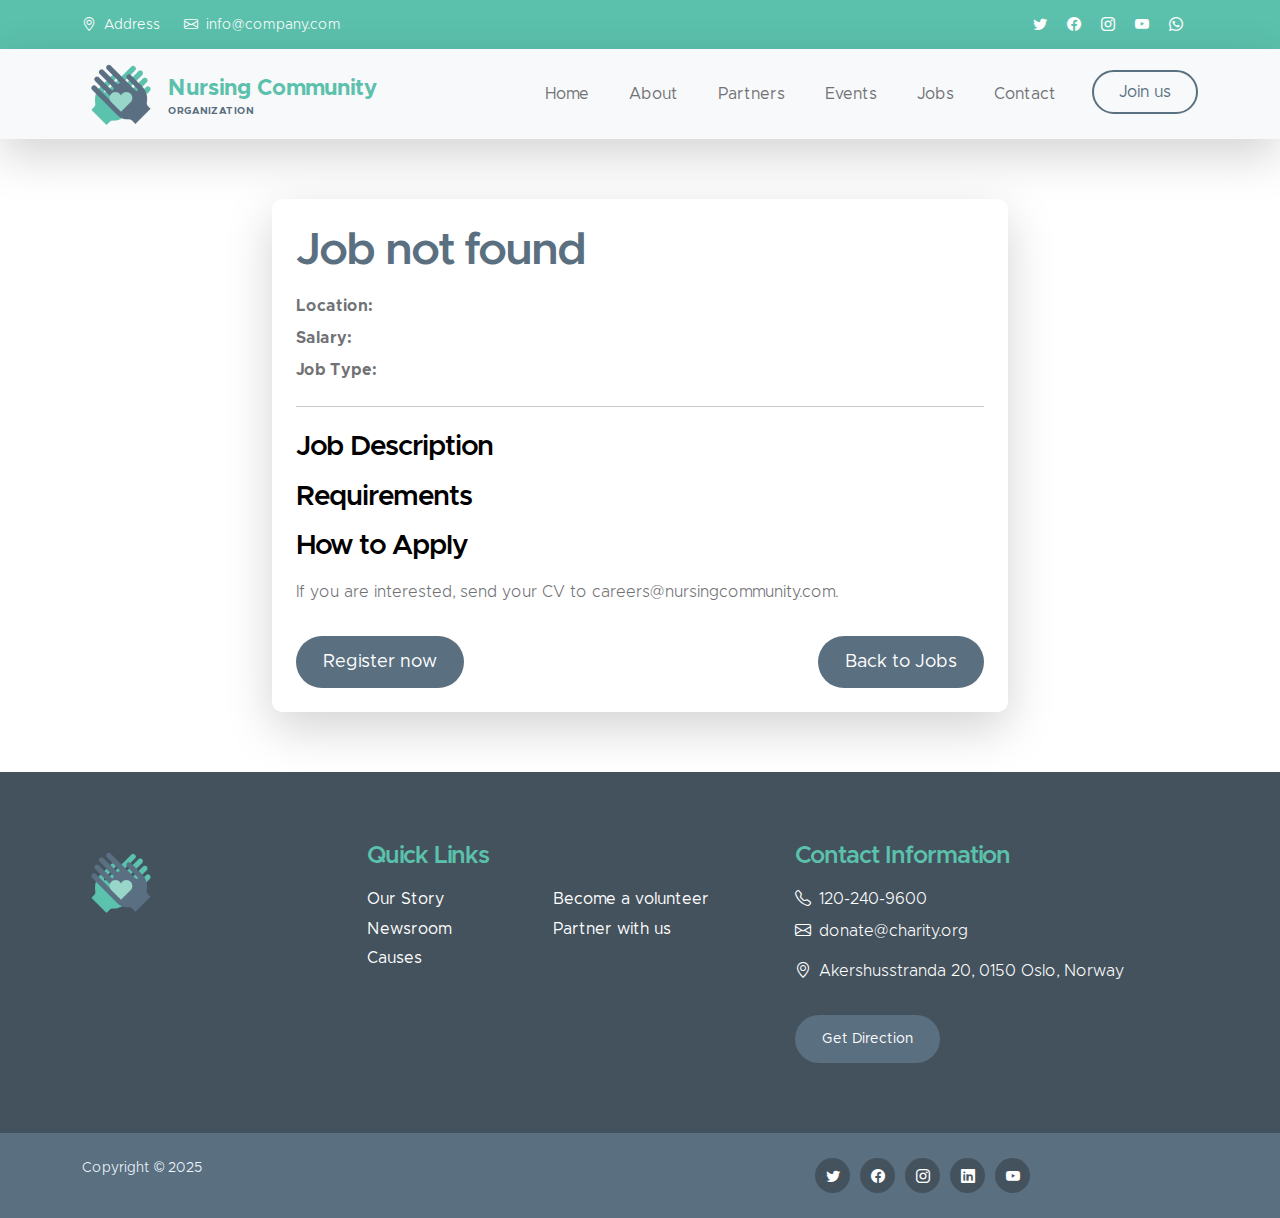
<file: job-detail.html>
<!doctype html>
<html lang="en">
<head>
    <meta charset="utf-8">
    <meta name="viewport" content="width=device-width, initial-scale=1">
    <meta name="description" content="">
    <meta name="author" content="">
    <title>Job Details - Nursing Community</title>
    <link rel="icon" href="images/logo.png" type="image/x-icon">

    <!-- CSS FILES -->
    <link href="css/bootstrap.min.css" rel="stylesheet">
    <link href="css/bootstrap-icons.css" rel="stylesheet">
    <link href="css/style.css" rel="stylesheet">
</head>

<body class="job-detail-page">
<!-- Header -->
<header class="site-header">
    <div class="container">
        <div class="row">
            <div class="col-lg-8 col-12 d-flex flex-wrap">
                <p class="d-flex me-4 mb-0">
                    <i class="bi-geo-alt me-2"></i>
                    Address
                </p>
                <p class="d-flex mb-0">
                    <i class="bi-envelope me-2"></i>
                    <a href="mailto:info@company.com">info@company.com</a>
                </p>
            </div>
            <div class="col-lg-3 col-12 ms-auto d-lg-block d-none">
                <ul class="social-icon">
                    <li class="social-icon-item">
                        <a href="#" class="social-icon-link bi-twitter"></a>
                    </li>
                    <li class="social-icon-item">
                        <a href="#" class="social-icon-link bi-facebook"></a>
                    </li>
                    <li class="social-icon-item">
                        <a href="#" class="social-icon-link bi-instagram"></a>
                    </li>
                    <li class="social-icon-item">
                        <a href="#" class="social-icon-link bi-youtube"></a>
                    </li>
                    <li class="social-icon-item">
                        <a href="#" class="social-icon-link bi-whatsapp"></a>
                    </li>
                </ul>
            </div>
        </div>
    </div>
</header>

<!-- Navigation -->
<nav class="navbar navbar-expand-lg bg-light shadow-lg">
    <div class="container">
        <a class="navbar-brand" href="index.html">
            <img src="images/logo.png" class="logo img-fluid" alt="Nursing Community">
            <span> Nursing Community <small>Organization</small></span>
        </a>
        <button class="navbar-toggler" type="button" data-bs-toggle="collapse" data-bs-target="#navbarNav" aria-controls="navbarNav" aria-expanded="false" aria-label="Toggle navigation">
            <span class="navbar-toggler-icon"></span>
        </button>
        <div class="collapse navbar-collapse" id="navbarNav">
            <ul class="navbar-nav ms-auto">
                <li class="nav-item">
                    <a class="nav-link click-scroll" href="index.html#section_1">Home</a>
                </li>
                <li class="nav-item">
                    <a class="nav-link click-scroll" href="index.html#section_2">About</a>
                </li>
                <li class="nav-item">
                    <a class="nav-link click-scroll" href="index.html#section_3">Partners</a>
                </li>
                <li class="nav-item">
                    <a class="nav-link click-scroll" href="index.html#section_4">Events</a>
                </li>
                <li class="nav-item">
                    <a class="nav-link click-scroll" href="jobs.html">Jobs</a>
                </li>
                <li class="nav-item">
                    <a class="nav-link click-scroll" href="index.html#section_6">Contact</a>
                </li>
                <li class="nav-item ms-3">
                    <a class="nav-link custom-btn custom-border-btn btn" href="join-us.html">Join us</a>
                </li>
            </ul>
        </div>
    </div>
</nav>

<!-- Main Content -->
<main>
    <section class="job-detail-section section-padding">
        <div class="container">
            <div class="row">
                <div class="col-lg-8 col-12 mx-auto">
                    <div class="job-detail-block bg-white shadow-lg p-4">
                        <h2 id="job-title" class="mb-3"></h2>
                        <p class="mb-2"><strong>Location:</strong> <span id="job-location"></span></p>
                        <p class="mb-2"><strong>Salary:</strong> <span id="job-salary"></span></p>
                        <p class="mb-2"><strong>Job Type:</strong> <span id="job-type"></span></p>
                        <hr class="my-4">
                        <h4 class="mb-3">Job Description</h4>
                        <p id="job-description"></p>
                        <h4 class="mb-3">Requirements</h4>
                        <ul id="job-requirements"></ul>
                        <h4 class="mb-3">How to Apply</h4>
                        <p>If you are interested, send your CV to <a href="mailto:careers@nursingcommunity.com">careers@nursingcommunity.com</a>.</p>
                        <div class="d-flex justify-content-between">
                            <a href="join-us.html" class="btn custom-btn mt-3">Register now</a>
                            <a href="jobs.html" class="btn custom-btn mt-3">Back to Jobs</a>
                        </div>
                    </div>
                </div>
            </div>
        </div>
    </section>
</main>


<!-- Footer -->
<footer class="site-footer">
    <div class="container">
        <div class="row">
            <div class="col-lg-3 col-12 mb-4">
                <img src="images/logo.png" class="logo img-fluid" alt="">
            </div>
            <div class="col-lg-4 col-md-6 col-12 mb-4">
                <h5 class="site-footer-title mb-3">Quick Links</h5>
                <ul class="footer-menu">
                    <li class="footer-menu-item"><a href="#" class="footer-menu-link">Our Story</a></li>
                    <li class="footer-menu-item"><a href="#" class="footer-menu-link">Newsroom</a></li>
                    <li class="footer-menu-item"><a href="#" class="footer-menu-link">Causes</a></li>
                    <li class="footer-menu-item"><a href="#" class="footer-menu-link">Become a volunteer</a></li>
                    <li class="footer-menu-item"><a href="#" class="footer-menu-link">Partner with us</a></li>
                </ul>
            </div>
            <div class="col-lg-4 col-md-6 col-12 mx-auto">
                <h5 class="site-footer-title mb-3">Contact Information</h5>
                <p class="text-white d-flex mb-2">
                    <i class="bi-telephone me-2"></i>
                    <a href="tel:120-240-9600" class="site-footer-link">120-240-9600</a>
                </p>
                <p class="text-white d-flex">
                    <i class="bi-envelope me-2"></i>
                    <a href="mailto:info@yourgmail.com" class="site-footer-link">donate@charity.org</a>
                </p>
                <p class="text-white d-flex mt-3">
                    <i class="bi-geo-alt me-2"></i>
                    Akershusstranda 20, 0150 Oslo, Norway
                </p>
                <a href="#" class="custom-btn btn mt-3">Get Direction</a>
            </div>
        </div>
    </div>
    <div class="site-footer-bottom">
        <div class="container">
            <div class="row">
                <div class="col-lg-6 col-md-7 col-12">
                    <p class="copyright-text mb-0">Copyright © 2025</p>
                </div>
                <div class="col-lg-6 col-md-5 col-12 d-flex justify-content-center align-items-center mx-auto">
                    <ul class="social-icon">
                        <li class="social-icon-item">
                            <a href="#" class="social-icon-link bi-twitter"></a>
                        </li>
                        <li class="social-icon-item">
                            <a href="#" class="social-icon-link bi-facebook"></a>
                        </li>
                        <li class="social-icon-item">
                            <a href="#" class="social-icon-link bi-instagram"></a>
                        </li>
                        <li class="social-icon-item">
                            <a href="#" class="social-icon-link bi-linkedin"></a>
                        </li>
                        <li class="social-icon-item">
                            <a href="https://youtube.com/templatemo" class="social-icon-link bi-youtube"></a>
                        </li>
                    </ul>
                </div>
            </div>
        </div>
    </div>
</footer>

<!-- JAVASCRIPT FILES -->
<script src="js/jquery.min.js"></script>
<script src="js/bootstrap.min.js"></script>
<script src="js/jquery.sticky.js"></script>
<script src="js/counter.js"></script>
<script src="js/custom.js"></script>
<script src="js/scripts.js"></script>
</body>
</html>
</file>
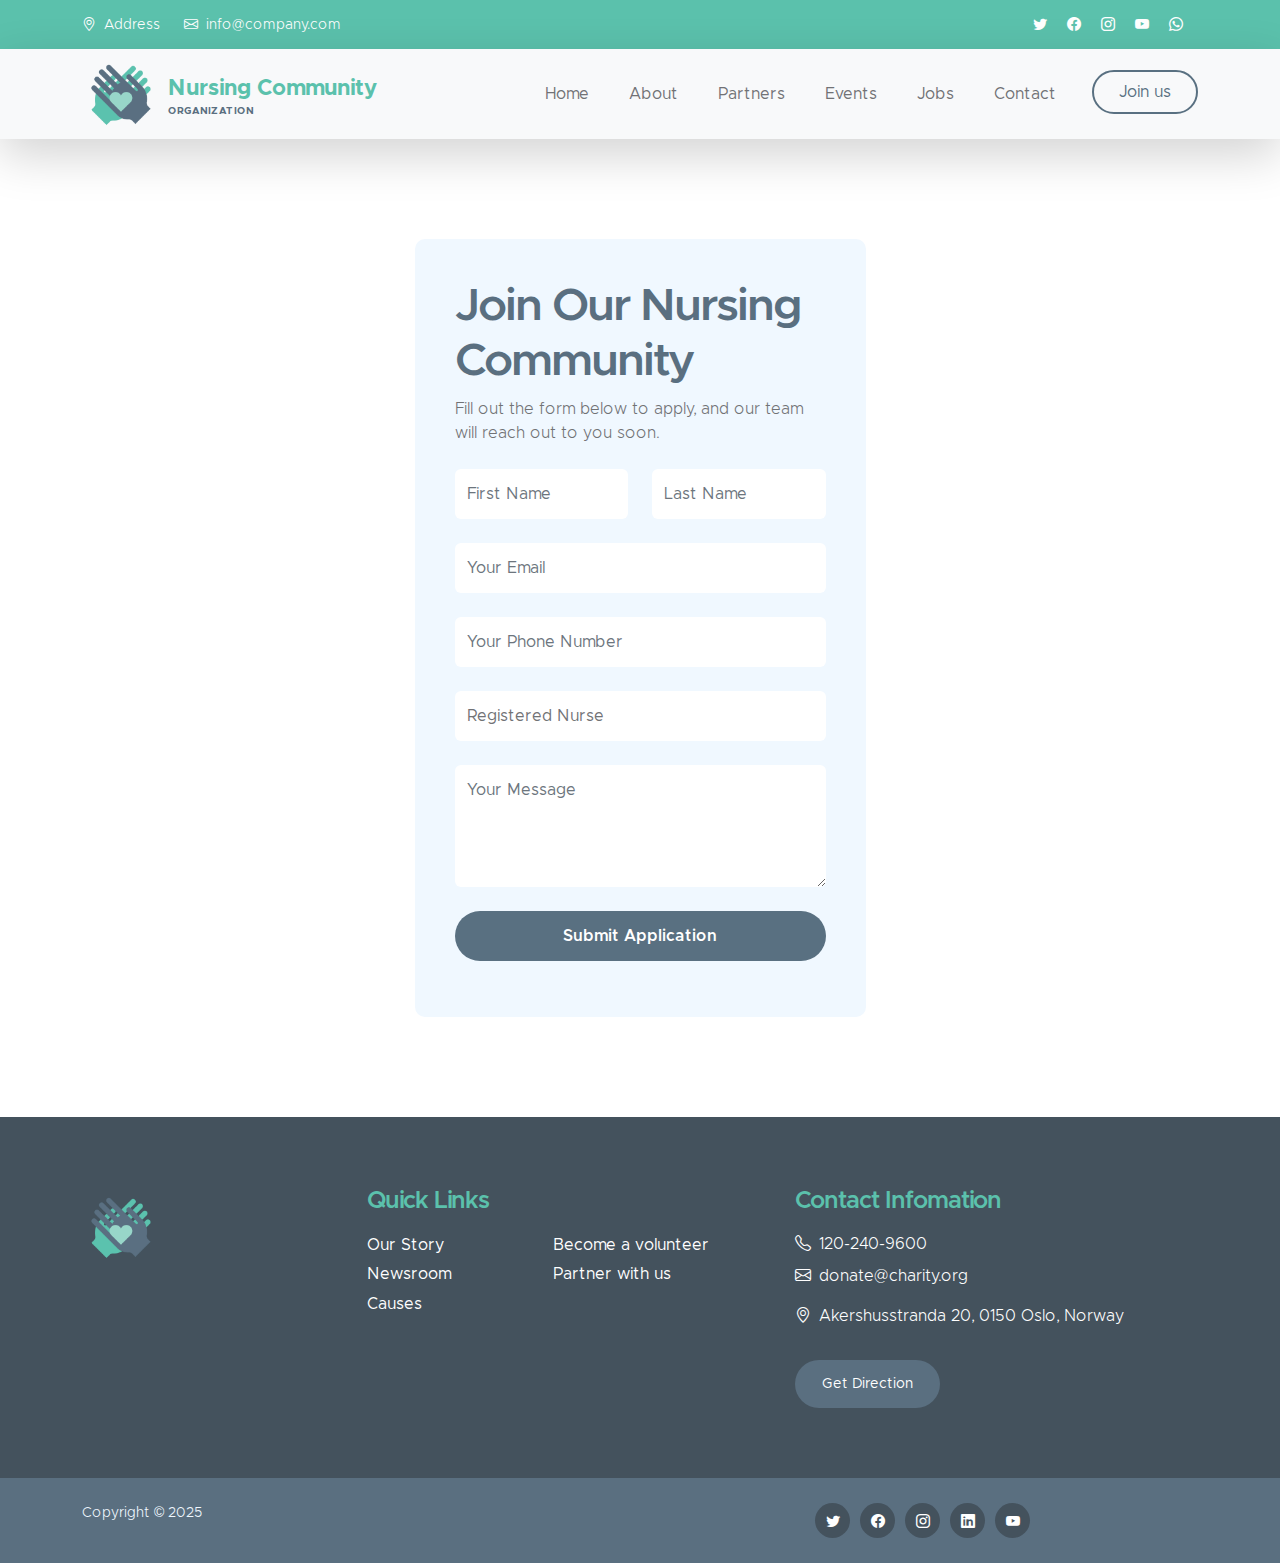
<file: join-us.html>
<!doctype html>
<html lang="en">
<head>
    <meta charset="utf-8">
    <meta name="viewport" content="width=device-width, initial-scale=1">

    <meta name="description" content="">
    <meta name="author" content="">

    <title>Nursing Community</title>

    <link rel="icon" href="images/logo.png" type="image/x-icon">


    <!-- CSS FILES -->
    <link href="css/bootstrap.min.css" rel="stylesheet">

    <link href="css/bootstrap-icons.css" rel="stylesheet">

    <link href="css/style.css" rel="stylesheet">

</head>

<body class="jobs-page">

<header class="site-header">
    <div class="container">
        <div class="row">

            <div class="col-lg-8 col-12 d-flex flex-wrap">
                <p class="d-flex me-4 mb-0">
                    <i class="bi-geo-alt me-2"></i>
                    Address
                </p>

                <p class="d-flex mb-0">
                    <i class="bi-envelope me-2"></i>

                    <a href="mailto:info@company.com">
                        info@company.com
                    </a>
                </p>
            </div>

            <div class="col-lg-3 col-12 ms-auto d-lg-block d-none">
                <ul class="social-icon">
                    <li class="social-icon-item">
                        <a href="#" class="social-icon-link bi-twitter"></a>
                    </li>

                    <li class="social-icon-item">
                        <a href="#" class="social-icon-link bi-facebook"></a>
                    </li>

                    <li class="social-icon-item">
                        <a href="#" class="social-icon-link bi-instagram"></a>
                    </li>

                    <li class="social-icon-item">
                        <a href="#" class="social-icon-link bi-youtube"></a>
                    </li>

                    <li class="social-icon-item">
                        <a href="#" class="social-icon-link bi-whatsapp"></a>
                    </li>
                </ul>
            </div>

        </div>
    </div>
</header>
<nav class="navbar navbar-expand-lg bg-light shadow-lg">
    <div class="container">
        <a class="navbar-brand" href="index.html">
            <img src="images/logo.png" class="logo img-fluid" alt="Kind Heart Charity">
            <span> Nursing Community <small>Organization</small></span>
        </a>

        <button class="navbar-toggler" type="button" data-bs-toggle="collapse" data-bs-target="#navbarNav" aria-controls="navbarNav" aria-expanded="false" aria-label="Toggle navigation">
            <span class="navbar-toggler-icon"></span>
        </button>

        <div class="collapse navbar-collapse" id="navbarNav">
            <ul class="navbar-nav ms-auto">
                <li class="nav-item">
                    <a class="nav-link click-scroll" href="index.html#section_1">Home</a>
                </li>

                <li class="nav-item">
                    <a class="nav-link click-scroll" href="index.html#section_2">About</a>
                </li>
                <li class="nav-item">
                    <a class="nav-link click-scroll" href="index.html#section_3">Partners</a>
                </li>

                <li class="nav-item">
                    <a class="nav-link click-scroll" href="index.html#section_4">Events</a>
                </li>
                <li class="nav-item">
                    <a class="nav-link click-scroll" href="jobs.html">Jobs</a>
                </li>

                <li class="nav-item">
                    <a class="nav-link click-scroll" href="index.html#section_6">Contact</a>
                </li>

                <li class="nav-item ms-3">
                    <a class="nav-link custom-btn custom-border-btn btn" href="join-us.html">Join us</a>
                </li>
            </ul>
        </div>
    </div>
</nav>

<main>
    <section class="join-us-section section-padding">
        <div class="container">
            <div class="row">
                <div class="col-lg-5 col-12 mx-auto">
                    <form class="custom-form contact-form" id="joinForm" role="form">
                        <h2>Join Our Nursing Community</h2>
                        <p class="mb-4">Fill out the form below to apply, and our team will reach out to you soon.</p>

                        <div class="row">
                            <div class="col-lg-6 col-md-6 col-12">
                                <input type="text" id="first-name" class="form-control" placeholder="First Name" required>
                            </div>
                            <div class="col-lg-6 col-md-6 col-12">
                                <input type="text" id="last-name" class="form-control" placeholder="Last Name" required>
                            </div>
                        </div>

                        <input type="email" id="email" pattern="[^ @]*@[^ @]*" class="form-control" placeholder="Your Email" required>

                        <input type="tel" id="phone" class="form-control" placeholder="Your Phone Number" required>

                        <select id="position" class="form-control">
                            <option value="Registered Nurse">Registered Nurse</option>
                            <option value="Pediatric Nurse">Pediatric Nurse</option>
                            <option value="Nurse Practitioner">Nurse Practitioner</option>
                            <option value="Other">Other</option>
                        </select>

                        <textarea id="message" rows="4" class="form-control" placeholder="Your Message"></textarea>

                        <button type="submit" class="form-control btn btn-primary">Submit Application</button>

                        <p id="responseMessage" class="text-center mt-3"></p>
                    </form>
                </div>
            </div>
        </div>
    </section>

</main>

<footer class="site-footer">
    <div class="container">
        <div class="row">
            <div class="col-lg-3 col-12 mb-4">
                <img src="images/logo.png" class="logo img-fluid" alt="">
            </div>

            <div class="col-lg-4 col-md-6 col-12 mb-4">
                <h5 class="site-footer-title mb-3">Quick Links</h5>

                <ul class="footer-menu">
                    <li class="footer-menu-item"><a href="#" class="footer-menu-link">Our Story</a></li>

                    <li class="footer-menu-item"><a href="#" class="footer-menu-link">Newsroom</a></li>

                    <li class="footer-menu-item"><a href="#" class="footer-menu-link">Causes</a></li>

                    <li class="footer-menu-item"><a href="#" class="footer-menu-link">Become a volunteer</a></li>

                    <li class="footer-menu-item"><a href="#" class="footer-menu-link">Partner with us</a></li>
                </ul>
            </div>

            <div class="col-lg-4 col-md-6 col-12 mx-auto">
                <h5 class="site-footer-title mb-3">Contact Infomation</h5>

                <p class="text-white d-flex mb-2">
                    <i class="bi-telephone me-2"></i>

                    <a href="tel: 120-240-9600" class="site-footer-link">
                        120-240-9600
                    </a>
                </p>

                <p class="text-white d-flex">
                    <i class="bi-envelope me-2"></i>

                    <a href="mailto:info@yourgmail.com" class="site-footer-link">
                        donate@charity.org
                    </a>
                </p>

                <p class="text-white d-flex mt-3">
                    <i class="bi-geo-alt me-2"></i>
                    Akershusstranda 20, 0150 Oslo, Norway
                </p>

                <a href="#" class="custom-btn btn mt-3">Get Direction</a>
            </div>
        </div>
    </div>

    <div class="site-footer-bottom">
        <div class="container">
            <div class="row">

                <div class="col-lg-6 col-md-7 col-12">
                    <p class="copyright-text mb-0">Copyright © 2025</p>
                </div>

                <div class="col-lg-6 col-md-5 col-12 d-flex justify-content-center align-items-center mx-auto">
                    <ul class="social-icon">
                        <li class="social-icon-item">
                            <a href="#" class="social-icon-link bi-twitter"></a>
                        </li>

                        <li class="social-icon-item">
                            <a href="#" class="social-icon-link bi-facebook"></a>
                        </li>

                        <li class="social-icon-item">
                            <a href="#" class="social-icon-link bi-instagram"></a>
                        </li>

                        <li class="social-icon-item">
                            <a href="#" class="social-icon-link bi-linkedin"></a>
                        </li>

                        <li class="social-icon-item">
                            <a href="https://youtube.com/templatemo" class="social-icon-link bi-youtube"></a>
                        </li>
                    </ul>
                </div>

            </div>
        </div>
    </div>
</footer>

<!-- JAVASCRIPT FILES -->
<script src="js/jquery.min.js"></script>
<script src="js/bootstrap.min.js"></script>
<script src="js/jquery.sticky.js"></script>
<script src="js/counter.js"></script>
<script src="js/custom.js"></script>
<script src="js/scripts.js"></script>
<script src="js/join-form.js"></script>

</body>
</html>
</file>
<file: css/style.css>
/*

TemplateMo 581 Kind Heart Charity

https://templatemo.com/tm-581-kind-heart-charity

*/


@font-face {
    font-family: 'Metropolis';
    src: url('../fonts/Metropolis/Metropolis-Regular.woff2') format('woff2'),
        url('../fonts/Metropolis/Metropolis-Regular.woff') format('woff');
    font-weight: normal;
    font-style: normal;
    font-display: swap;
}

@font-face {
    font-family: 'Metropolis';
    src: url('../fonts/Metropolis/Metropolis-Light.woff2') format('woff2'),
        url('../fonts/Metropolis/Metropolis-Light.woff') format('woff');
    font-weight: 300;
    font-style: normal;
    font-display: swap;
}

@font-face {
    font-family: 'Metropolis';
    src: url('../fonts/Metropolis/Metropolis-SemiBold.woff2') format('woff2'),
        url('../fonts/Metropolis/Metropolis-SemiBold.woff') format('woff');
    font-weight: 600;
    font-style: normal;
    font-display: swap;
}

@font-face {
    font-family: 'Metropolis';
    src: url('../fonts/Metropolis/Metropolis-Bold.woff2') format('woff2'),
        url('../fonts/Metropolis/Metropolis-Bold.woff') format('woff');
    font-weight: bold;
    font-style: normal;
    font-display: swap;
}

/*---------------------------------------
  CUSTOM PROPERTIES ( VARIABLES )             
-----------------------------------------*/
:root {
  --white-color:                  #ffffff;
  --primary-color:                #5bc1ac;
  --secondary-color:              #5a6f80;
  --section-bg-color:             #f0f8ff;
  --site-footer-bg-color:         #44525d;
  --custom-btn-bg-color:          #597081;
  --custom-btn-bg-hover-color:    #5bc1ac;
  --dark-color:                   #000000;
  --p-color:                      #717275;
  --border-color:                 #e9eaeb;

  --body-font-family:             'Metropolis', sans-serif;

  --h1-font-size:                 52px;
  --h2-font-size:                 46px;
  --h3-font-size:                 32px;
  --h4-font-size:                 28px;
  --h5-font-size:                 24px;
  --h6-font-size:                 22px;
  --p-font-size:                  16px;
  --btn-font-size:                18px;
  --copyright-font-size:          14px;

  --border-radius-large:          100px;
  --border-radius-medium:         20px;
  --border-radius-small:          10px;

  --font-weight-light:            300;
  --font-weight-normal:           400;
  --font-weight-semibold:         600;
  --font-weight-bold:             700;
}

body {
  background-color: var(--white-color);
  font-family: var(--body-font-family); 
}


/*---------------------------------------
  TYPOGRAPHY               
-----------------------------------------*/

h2,
h3,
h4,
h5,
h6 {
  color: var(--dark-color);
}

h1,
h2,
h3,
h4,
h5,
h6 {
  font-weight: var(--font-weight-semibold);
  letter-spacing: -1px;
}

h1 {
  font-size: var(--h1-font-size);
  font-weight: var(--font-weight-bold);
  letter-spacing: -2px;
}

h2 {
  color: var(--secondary-color);
  font-size: var(--h2-font-size);
  letter-spacing: -2px;
}

h3 {
  font-size: var(--h3-font-size);
}

h4 {
  font-size: var(--h4-font-size);
}

h5 {
  color: var(--primary-color);
  font-size: var(--h5-font-size);
}

h6 {
  font-size: var(--h6-font-size);
}

p {
  color: var(--p-color);
  font-size: var(--p-font-size);
  font-weight: var(--font-weight-light);
}

ul li {
  color: var(--p-color);
  font-size: var(--p-font-size);
  font-weight: var(--font-weight-normal);
}

a, 
button {
  touch-action: manipulation;
  transition: all 0.3s;
}

a {
  color: var(--p-color);
  text-decoration: none;
}

a:hover {
  color: var(--primary-color);
}

b,
strong {
  font-weight: var(--font-weight-bold);
}


/*---------------------------------------
  SECTION               
-----------------------------------------*/
.section-padding {
  padding-top: 100px;
  padding-bottom: 100px;
}

.section-bg {
  background-color: var(--section-bg-color);
}

.section-overlay {
  background: rgba(0, 0, 0, 0.35);
  position: absolute;
  top: 0;
  left: 0;
  pointer-events: none;
  width: 100%;
  height: 100%;
}

.section-overlay + .container {
  position: relative;
}


/*---------------------------------------
  CUSTOM BLOCK               
-----------------------------------------*/
.custom-block-wrap {
  background: var(--white-color);
  border-radius: var(--border-radius-medium);
  position: relative;
  overflow: hidden;
  transition: all 0.5s;
}

.custom-block-wrap:hover {
  box-shadow: 0 1rem 3rem rgba(0,0,0,.175);
}

.custom-block-body {
  padding: 30px;
}

.custom-block-image {
  display: block;
  width: 100%;
  height: 100%;
  object-fit: cover;
}

.custom-block .custom-btn {
  border-radius: 0;
  display: block;
}


/*---------------------------------------
  PROGRESS BAR               
-----------------------------------------*/
.progress {
  background: var(--border-color);
  height: 5px;
}

.progress-bar {
  background: var(--secondary-color);
}


/*---------------------------------------
  CUSTOM ICON COLOR               
-----------------------------------------*/
.custom-icon {
  color: var(--secondary-color);
}


/*---------------------------------------
  CUSTOM LIST               
-----------------------------------------*/
.custom-list {
  margin-bottom: 0;
  padding-left: 0;
}

.custom-list-item {
  list-style: none;
  margin-top: 10px;
  margin-bottom: 10px;
}


/*---------------------------------------
  CUSTOM TEXT BOX               
-----------------------------------------*/
.custom-text-box {
  background: var(--white-color);
  border-radius: var(--border-radius-medium);
  margin-bottom: 24px;
  padding: 40px;
}

.custom-text-box-image {
  border-radius: var(--border-radius-medium);
  width: 100%;
  height: 100%;
  object-fit: cover;
}

.custom-text-box-icon {
  background: var(--section-bg-color);
  border-radius: var(--border-radius-large);
  color: var(--secondary-color);
  font-size: var(--h6-font-size);
  text-align: center;
  display: inline-block;
  vertical-align: middle;
  width: 25px;
  height: 25px;
  line-height: 30px;
}


/*---------------------------------------
  AVATAR IMAGE - TESTIMONIAL, AUTHOR               
-----------------------------------------*/
.avatar-image {
  border-radius: var(--border-radius-large);
  width: 65px;
  height: 65px;
  object-fit: cover;
}


/*---------------------------------------
  CUSTOM BUTTON               
-----------------------------------------*/
.custom-btn {
  background: var(--secondary-color);
  border: 2px solid transparent;
  border-radius: var(--border-radius-large);
  color: var(--white-color);
  font-size: var(--btn-font-size);
  font-weight: var(--font-weight-normal);
  line-height: normal;
  padding: 15px 25px;
}

.navbar-expand-lg .navbar-nav .nav-link.custom-btn {
  color: var(--custom-btn-bg-color);
  margin-top: 8px;
  padding: 12px 25px;
}

.custom-btn:hover {
  background: var(--primary-color);
  color: var(--white-color);
}

.custom-border-btn {
  background: transparent;
  border: 2px solid var(--custom-btn-bg-color);
  color: var(--primary-color);
}

.navbar-expand-lg .navbar-nav .nav-link.custom-btn:hover,
.custom-border-btn:hover {
  background: var(--custom-btn-bg-hover-color);
  border-color: transparent;
  color: var(--white-color);
}


/*---------------------------------------
  NAVIGATION              
-----------------------------------------*/
.navbar {
  background: var(--white-color);
  z-index: 199;
  padding-top: 0;
  padding-bottom: 0;
}

.navbar-brand {
  color: var(--primary-color);
  font-size: var(--h6-font-size);
  font-weight: var(--font-weight-bold);
}

.navbar-brand span {
  display: inline-block;
  vertical-align: middle;
}

.navbar-brand small {
  color: var(--secondary-color);
  display: block;
  font-size: 10px;
  line-height: normal;
  text-transform: uppercase;
}

.logo {
  width: 80px;
  height: auto;
}

.navbar-expand-lg .navbar-nav .nav-link {
  margin-right: 0;
  margin-left: 0;
  padding: 20px;
}

.navbar-nav .nav-link {
  display: inline-block;
  color: var(--p-color);
  font-size: var(--p-font-size);
  font-weight: var(--font-weight-medium);
  position: relative;
  padding-top: 15px;
  padding-bottom: 15px;
}

.navbar-nav .nav-link.active, 
.navbar-nav .nav-link:hover {
  background: transparent;
  color: var(--primary-color);
}

.dropdown-menu {
  background: var(--white-color);
  box-shadow: 0 1rem 3rem rgba(0,0,0,.175);
  border: 0;
  max-width: 50px;
  padding: 0;
  margin-top: 20px;
}

.dropdown-item {
  display: inline-block;
  color: var(--p-bg-color);
  font-size: var(--menu-font-size);
  font-weight: var(--font-weight-medium);
  position: relative;
  padding-top: 10px;
  padding-bottom: 10px;
}

.dropdown-menu li:last-child .dropdown-item {
  padding-top: 0;
}

.dropdown-item.active, 
.dropdown-item:active,
.dropdown-item:focus, 
.dropdown-item:hover {
  background: transparent;
  color: var(--primary-color);
}

.dropdown-toggle::after {
  content: "\f282";
  display: inline-block;
  font-family: bootstrap-icons !important;
  font-size: var(--copyright-font-size);
  font-style: normal;
  font-weight: normal !important;
  font-variant: normal;
  text-transform: none;
  line-height: 1;
  vertical-align: -.125em;
  -webkit-font-smoothing: antialiased;
  -moz-osx-font-smoothing: grayscale;
  position: relative;
  left: 2px;
  border: 0;
}

@media screen and (min-width: 992px) {
  .dropdown:hover .dropdown-menu {
    display: block;
    margin-top: 0;
  }
}

.navbar-toggler {
  border: 0;
  padding: 0;
  cursor: pointer;
  margin: 0;
  width: 30px;
  height: 35px;
  outline: none;
}

.navbar-toggler:focus {
  outline: none;
  box-shadow: none;
}

.navbar-toggler[aria-expanded="true"] .navbar-toggler-icon {
  background: transparent;
}

.navbar-toggler[aria-expanded="true"] .navbar-toggler-icon:before,
.navbar-toggler[aria-expanded="true"] .navbar-toggler-icon:after {
  transition: top 300ms 50ms ease, -webkit-transform 300ms 350ms ease;
  transition: top 300ms 50ms ease, transform 300ms 350ms ease;
  transition: top 300ms 50ms ease, transform 300ms 350ms ease, -webkit-transform 300ms 350ms ease;
  top: 0;
}

.navbar-toggler[aria-expanded="true"] .navbar-toggler-icon:before {
  transform: rotate(45deg);
}

.navbar-toggler[aria-expanded="true"] .navbar-toggler-icon:after {
  transform: rotate(-45deg);
}

.navbar-toggler .navbar-toggler-icon {
  background: var(--dark-color);
  transition: background 10ms 300ms ease;
  display: block;
  width: 30px;
  height: 2px;
  position: relative;
}

.navbar-toggler .navbar-toggler-icon:before,
.navbar-toggler .navbar-toggler-icon:after {
  transition: top 300ms 350ms ease, -webkit-transform 300ms 50ms ease;
  transition: top 300ms 350ms ease, transform 300ms 50ms ease;
  transition: top 300ms 350ms ease, transform 300ms 50ms ease, -webkit-transform 300ms 50ms ease;
  position: absolute;
  right: 0;
  left: 0;
  background: var(--dark-color);
  width: 30px;
  height: 2px;
  content: '';
}

.navbar-toggler .navbar-toggler-icon::before {
  top: -8px;
}

.navbar-toggler .navbar-toggler-icon::after {
  top: 8px;
}

/*---------------------------------------
  SITE HEADER              
-----------------------------------------*/
.site-header {
  background: var(--primary-color);
  padding-top: 15px;
  padding-bottom: 10px;
}

.site-header p,
.site-header p a,
.site-header .social-icon-link {
  color: var(--white-color);
  font-size: var(--copyright-font-size);
}

.site-header .social-icon {
  text-align: right;
}

.site-header .social-icon-link {
  background: transparent;
  width: inherit;
  height: inherit;
  line-height: inherit;
  margin-right: 15px;
}


/*---------------------------------------
  HERO & HERO SLIDE         
-----------------------------------------*/
.hero-section-full-height {
  height: 680px;
  min-height: 680px;
  position: relative;
}
.carousel-control-next, .carousel-control-prev{
  z-index: 10 !important;
}


.carousel:hover .carousel-control-next-icon,
.carousel:hover .carousel-control-prev-icon {
  opacity: 1;
}

.carousel-control-next,
.carousel-control-prev {
  pointer-events: none; /* Отключаем взаимодействие для фона */
}

.carousel-control-next-icon,
.carousel-control-prev-icon {
  pointer-events: auto; /* Включаем взаимодействие только для иконок */
}

#hero-slide .carousel-item {
  height: 680px;
  min-height: 680px;
}




#hero-slide .carousel-caption {
  background: var(--white-color);
  clip-path: polygon(100% 100%, 100% 150px, 0 100%);
  color: var(--secondary-color);
  top: 1px;
  bottom: -1px;
  right: 0;
  left: auto;
  text-align: right;
  min-width: 680px;
  min-height: 680px;
  padding: 0 100px 50px 100px;
}



.carousel-caption-btn {
  z-index: 1000; /* Более высокий z-index для элементов внутри слайда */
  position: relative; /* Убедитесь, что кнопка позиционируется относительно */
}

.carousel-image {
  display: block;
  width: 100%;
  min-height: 680px;
}

#hero-slide .carousel-indicators-wrap {
  position: absolute;
  bottom: 0;
  right: 0;
  left: 0;
}

#hero-slide .carousel-indicators {
  margin-right: 0;
  margin-left: 22px;
  justify-content: inherit;
}

.carousel-control-next,
.carousel-control-prev {
  opacity: 1;
}

.carousel-control-next-icon,
.carousel-control-prev-icon {
  background-color: var(--secondary-color);
  border-radius: var(--border-radius-large);
  background-size: 60% 60%;
  width: 50px;
  height: 50px;
  opacity: 0;
  transition: all 0.5s;
}

.carousel-control-next-icon:hover,
.carousel-control-prev-icon:hover {
  background-color: var(--primary-color);
}


/*---------------------------------------
  FEATURE BLOCK              
-----------------------------------------*/
.featured-block {
  text-align: center;
  transition: all 0.5s ease;
  min-height: 256px;
  padding: 15px;
}

.featured-block:hover {
  background: var(--white-color);
  border-radius: var(--border-radius-medium);
  box-shadow: 0 1rem 3rem rgba(0,0,0,.175);
}

.featured-block:hover .featured-block-image {
  transform: scale(0.75);
}

.featured-block-image {
  display: block;
  margin: auto;
  transition: all 0.5s;
}

.featured-block:hover .featured-block-text {
  margin-top: 0;
}

.featured-block-text {
  color: var(--primary-color);
  font-size: var(--h5-font-size);
  margin-top: 20px;
  transition: all 0.5s;
}


/*---------------------------------------
  ABOUT              
-----------------------------------------*/
.about-section {
  background-repeat: no-repeat;
  background-position: center;
  background-size: cover;
}

.about-image {
  border-radius: var(--border-radius-medium);
  display: block;
  width: 350px;
  height: 400px;
  object-fit: cover;
}

.custom-text-block {
  padding: 0px 40px;
}


/*---------------------------------------
  EVENTS
-----------------------------------------*/

#events-carousel .carousel-item {
  height: 400px; /* Установи нужную высоту */
}

#events-carousel .carousel-item img {
  width: 100%;
  height: 100%;
  object-fit: cover; /* Обрезает изображение, сохраняя пропорции */
  border-radius: 10px; /* Скругление углов, если нужно */
}


/*---------------------------------------
  COUNTER NUMBERS              
-----------------------------------------*/
.counter-thumb {
  margin: 20px;
  margin-bottom: 0;
}

.counter-number,
.counter-text {
  color: var(--secondary-color);
  display: block;
}

.counter-number,
.counter-number-text {
  color: var(--primary-color);
  font-size: var(--h1-font-size);
  font-weight: var(--font-weight-bold);
  line-height: normal;
}


/*---------------------------------------
  VOLUNTEER              
-----------------------------------------*/
.volunteer-section {
  background: var(--secondary-color);
  position: relative;
  overflow: hidden;
}

.volunteer-section::after {
  content: "";
  background: var(--primary-color);
  border-radius: 50%;
  position: absolute;
  bottom: -110px;
  right: -80px;
  width: 350px;
  height: 350px;
}

.volunteer-form {
  background: var(--white-color);
  border-radius: var(--border-radius-medium);
  padding: 50px;
}

.volunteer-image {
  border-radius: 100%;
  display: block;
  margin: auto;
  width: 300px;
  height: 300px;
  object-fit: cover;
}

.volunteer-section .custom-block-body {
  max-width: 440px;
  margin: 0 auto;
}

.volunteer-section .custom-block-body p {
  line-height: 1.7;
}


/*---------------------------------------
  DONATE              
-----------------------------------------*/
.donate-section {
  background-image: url('../images/different-people-doing-volunteer-work.jpg');
  background-repeat: no-repeat;
  background-position: center;
  background-size: cover;
  position: relative;
  padding-top: 150px;
  padding-bottom: 150px;
}

.donate-form {
  background: var(--white-color);
  border-radius: var(--border-radius-medium);
  position: relative;
  overflow: hidden;
  padding: 50px;
}


/*---------------------------------------
  NEWS         
-----------------------------------------*/
.news-detail-header-section {
  background-image: url('../images/news/close-up-volunteer-oganizing-stuff-donation.jpg');
  background-repeat: no-repeat;
  background-position: center;
  background-size: cover;
  position: relative;
  padding-top: 150px;
  padding-bottom: 150px;
}

.news-block-top {
  border-radius: var(--border-radius-medium);
  position: relative;
  overflow: hidden;
}

.news-block-two-col-image-wrap {
  border-radius: var(--border-radius-small);
  position: relative;
  overflow: hidden;
  width: 150px;
  margin-right: 20px;
}

.news-category-block {
  background: var(--secondary-color);
  position: absolute;
  bottom: 0;
  right: 0;
  left: 0;
  padding: 10px 20px;
}

.news-category-block .category-block-link {
  color: var(--white-color);
  margin-right: 10px;
}

.news-block-info {
  padding-top: 10px;
  padding-bottom: 10px;
}

.news-block-title-link {
  color: var(--dark-color);
}

.news-detail-image {
  display: block;
  border-radius: var(--border-radius-medium);
}

blockquote {
  background: var(--section-bg-color);
  border-radius: var(--border-radius-small);
  font-size: var(--h5-font-size);
  font-weight: var(--font-weight-semibold);
  color: var(--site-footer-bg-color);
  margin-top: 30px;
  margin-bottom: 30px;
  padding: 90px 50px 50px 50px;
  text-align: center;
}

blockquote::before {
  content: "“";
  color: var(--custom-btn-bg-color);
  font-size: 100px;
  line-height: 1rem;
  display: block;
}

.author-comment-link {
  font-size: var(--copyright-font-size);
  font-weight: var(--font-weight-semibold);
}

.search-form {
  margin-top: 20px;
}

.category-block,
.subscribe-form {
  margin-top: 40px;
  margin-bottom: 40px;
}

.category-block-link {
  font-size: var(--copyright-font-size);
  margin-top: 5px;
  margin-bottom: 5px;
}

.category-block-link:hover {
  color: var(--primary-color);
}

.badge {
  background: var(--secondary-color);
  border-radius: var(--border-radius-medium);
  font-weight: var(--font-weight-normal);
  line-height: normal;
  padding-bottom: 2px;
}

.tags-block-link {
  border: 1px solid var(--border-color);
  border-radius: var(--border-radius-medium);
  display: inline-block;
  font-size: var(--copyright-font-size);
  line-height: normal;
  margin-right: 10px;
  margin-top: 5px;
  margin-bottom: 5px;
  padding: 8px 15px;
}

.tags-block-link:hover {
  border-color: var(--dark-color);
  color: var(--dark-color);
}

.cta-section {
  position: relative;
  overflow: hidden;
}

.cta-section::before {
  content: "";
  background-color: var(--primary-color);
  border-radius: 50%;
  position: absolute;
  top: -100px;
  left: -30px;
  margin: auto;
  width: 200px;
  height: 200px;
}

.cta-section::after {
  content: "";
  border: 20px solid var(--custom-btn-bg-color);
  border-radius: 50%;
  position: absolute;
  bottom: -100px;
  right: 0;
  left: 0;
  margin: auto;
  width: 150px;
  height: 150px;
}


/*---------------------------------------
  TESTIMONIAL CAROUSEL              
-----------------------------------------*/

.carousel-inner carousel-item{
  height: 100%;
}

.testimonial-section {
  position: relative;
  overflow: hidden;
  text-align: center;
}

.testimonial-section::before {
  content: "";
  background-color: var(--primary-color);
  border-radius: 50%;
  position: absolute;
  top: -100px;
  left: -30px;
  margin: auto;
  width: 250px;
  height: 250px;
}

.testimonial-section::after {
  content: "";
  background: var(--custom-btn-bg-color);
  border-radius: 50%;
  position: absolute;
  bottom: -110px;
  right: -80px;
  width: 350px;
  height: 350px;
}

#testimonial-carousel .carousel-caption {
  position: relative;
  right: 0;
  bottom: 0;
  left: 0;
}

#testimonial-carousel .carousel-title {
  background: var(--section-bg-color);
  line-height: normal;
  margin-bottom: 30px;
}

#testimonial-carousel .carousel-title::before {
  content: open-quote;
  color: var(--p-color);
  font-size: var(--h1-font-size);
  position: relative;
  top: 10px;
  right: 10px;
}

#testimonial-carousel .carousel-title::after {
  content: close-quote;
  color: var(--p-color);
  font-size: var(--h1-font-size);
  position: relative;
  top: 10px;
  left: 10px;
}

#testimonial-carousel .carousel-title {
  quotes: "“" "”" "‘" "’";
}

#testimonial-carousel .carousel-name {
  background: var(--primary-color);
  border-radius: var(--border-radius-medium);
  position: relative;
  overflow: hidden;
  padding: 10px 20px;
}

#testimonial-carousel .carousel-name::before {
  content: "";
  position: absolute;
  top: -10px;
  right: 0;
  left: 0;
  width: 0;
  height: 0;
  margin: auto;
  border-left: 10px solid transparent;
  border-right: 10px solid transparent;
  border-bottom: 10px solid var(--primary-color);
}

.carousel-name-title {
  font-weight: var(--font-weight-semibold);
}

#testimonial-carousel .carousel-indicators {
  position: relative;
  top: 50px;
}

#testimonial-carousel .carousel-indicators li {
  text-indent: inherit;
  background: transparent;
  margin: 0 10px;
}

#testimonial-carousel .carousel-indicators li,
#testimonial-carousel .carousel-indicators li::before {
  width: 45px;
  height: 45px;
}

#testimonial-carousel .carousel-indicators .avatar-image {
  width: 45px;
  height: 45px;
}

#testimonial-carousel .carousel-indicators .active,
#testimonial-carousel .carousel-indicators .active .avatar-image {
  background: transparent;
  width: 50px;
  height: 50px;
}


/*---------------------------------------
  CONTACT               
-----------------------------------------*/
.contact-section {
  background: var(--white-color);
}

.contact-form {
  background: var(--section-bg-color);
  border-radius: var(--border-radius-small);
  padding: 40px;
}

.contact-info-wrap {
  padding-top: 40px;
}

.contact-image-wrap {
  border-bottom: 1px solid rgba(0, 0, 0, 0.05);
  margin-top: 20px;
  margin-bottom: 30px;
  padding-bottom: 30px;
  width: 100%;
}


/*---------------------------------------
  CUSTOM FORM               
-----------------------------------------*/
.custom-form .form-control,
.input-group-file {
  background-color: var(--section-bg-color);
  box-shadow: none;
  border: 0;
  color: var(--p-color);
  margin-bottom: 24px;
  padding-top: 13px;
  padding-bottom: 13px;
  outline: none;
}

.custom-form .form-control:hover,
.custom-form .form-control:focus {
  border-color: var(--secondary-color);
}

.custom-form label {
  margin-bottom: 10px;
}

.custom-form .form-check-group {
  margin-bottom: 20px;
}

.donate-form .form-check-group-donation-frequency {
  padding-right: 0;
}

.form-check-group-donation-frequency + .form-check-group-donation-frequency {
  padding-right: 12px;
  padding-left: 0;
}

.form-check-group-donation-frequency .form-check-label {
  font-weight: var(--font-weight-semibold);
}

#DonationFrequencyOne {
  border-top-right-radius: 0;
  border-bottom-right-radius: 0;
}

#DonationFrequencyMonthly {
  border-top-left-radius: 0;
  border-bottom-left-radius: 0;
}

.custom-form .form-check-radio {
  position: relative;
  height: 100%;
  padding-left: 0;
}

.custom-form .input-group-text {
  background: var(--secondary-color);
  border: 0;
  color: var(--white-color);
}

.custom-form .form-check-radio .form-check-label {
  position: absolute;
  top: 50%;
  left: 50%;
  transform: translate(-50%, -50%);
  text-align: center;
}

.form-check-radio .form-check-input[type=radio] {
  background-color: var(--section-bg-color);
  border-radius: .25rem;
  border: 0;
  box-shadow: none;
  outline: none;
  width: 100%;
  margin-top: 0;
  margin-left: 0;
  padding: 25px 50px;
  transition: all 0.5s;
}

.form-check-radio .form-check-input:checked[type=radio] {
  background-image: none;
}

.form-check-radio .form-check-input:checked[type=radio] + .form-check-label,
.form-check-radio .form-check-input:hover + .form-check-label,
.form-check-radio .form-check-input:checked + .form-check-label {
  color: var(--white-color);
}

.form-check-radio .form-check-input:hover,
.form-check-radio .form-check-input:checked {
  background-color: var(--secondary-color);
  border-color: var(--white-color);
}

.input-group-file {
  border-radius: .25rem;
  padding: 13px .75rem;
}

.input-group-file input[type=file] {
  width: 0.1px;
  height: 0.1px;
  opacity: 0;
  overflow: hidden;
  position: absolute;
  z-index: -1;
  padding: 0;
}

.input-group-file .input-group-text {
  background: transparent;
  color: inherit;
  margin-bottom: 0;
  padding: 0;
}

.custom-form button[type="submit"] {
  background: var(--custom-btn-bg-color);
  border: none;
  border-radius: var(--border-radius-large);
  color: var(--white-color);
  font-size: var(--p-font-size);
  font-weight: var(--font-weight-semibold);
  transition: all 0.3s;
  margin-bottom: 0;
}

.custom-form button[type="submit"]:hover,
.custom-form button[type="submit"]:focus {
  background: var(--custom-btn-bg-hover-color);
  border-color: transparent;
}


/*---------------------------------------
  CONTACT SEARCH & DONATE & SUBCRIBE FORM              
-----------------------------------------*/
.contact-form .form-control {
  background: var(--white-color);
}

.search-form {
  position: relative;
}

.search-form .form-control {
  padding-right: 50px;
}

.search-form button[type="submit"] {
  background: transparent;
  position: absolute;
  top: 0;
  right: 0;
  color: var(--p-color);
  width: 50px;
  padding: 12px;
}

.search-form button[type="submit"]:hover {
  background: transparent;
  color: var(--dark-color);
}

.subscribe-form {
  background: var(--section-bg-color);
  border-radius: var(--border-radius-small);
  padding: 30px;
}

.subscribe-form .form-control {
  background: var(--white-color);
}

.donate-form .form-control {
  margin-bottom: 0;
}


/*---------------------------------------
  SITE FOOTER              
-----------------------------------------*/
.site-footer {
  background-color: var(--site-footer-bg-color);
  padding-top: 70px;
}

.site-footer-bottom {
  background-color: var(--secondary-color);
  position: relative;
  z-index: 2;
  margin-top: 70px;
  padding-top: 25px;
  padding-bottom: 25px;
}

.site-footer-bottom a {
	color: var(--white-color);
}

.site-footer-bottom a:hover {
	color: #FF6;
}

.site-footer-link {
  color: var(--white-color);
}

.copyright-text {
  color: var(--section-bg-color);
  font-size: var(--copyright-font-size);
  margin-right: 30px;
}

.site-footer .custom-btn {
  font-size: var(--copyright-font-size);
}

.site-footer .custom-btn:hover {
  background: var(--primary-color);
}


/*---------------------------------------
  FOOTER MENU               
-----------------------------------------*/
.footer-menu {
  column-count: 2;
  margin: 0;
  padding: 0;
}

.footer-menu-item {
  list-style: none;
  display: block;
}

.footer-menu-link {
  font-size: var(--p-font-size);
  color: var(--white-color);
  display: inline-block;
  vertical-align: middle;
  margin-right: 10px;
  margin-bottom: 5px;
}


/*---------------------------------------
  SOCIAL ICON               
-----------------------------------------*/
.social-icon {
  margin: 0;
  padding: 0;
}

.social-icon-item {
  list-style: none;
  display: inline-block;
  vertical-align: top;
}

.social-icon-link {
  background: var(--site-footer-bg-color);
  border-radius: var(--border-radius-large);
  color: var(--white-color);
  font-size: var(--copyright-font-size);
  display: block;
  margin-right: 5px;
  text-align: center;
  width: 35px;
  height: 35px;
  line-height: 38px;
}

.social-icon-link:hover {
  background: var(--primary-color);
  color: var(--white-color);
}


/*---------------------------------------
 PARTNERS SECTION
-----------------------------------------*/

.partners-section {
  background-color: #f8f9fa;
  padding: 60px 0;
}

.partner-card {
  background: #ffffff;
  border-radius: 10px;
  padding: 20px;
  transition: all 0.3s ease-in-out;
}

.partner-card:hover {
  transform: translateY(-5px);
  box-shadow: 0 4px 10px rgba(0, 0, 0, 0.1);
}

.partner-logo {
  max-width: 150px;
  height: 100px;
}


/*---------------------------------------
 jobs page
-----------------------------------------*/

.custom-block {
  border-radius: 10px;
  overflow: hidden;
  transition: transform 0.3s ease;
}

.custom-block:hover {
  transform: translateY(-5px);
}

.job-image {
  width: 250px;
  border-radius: 10px 10px 0 0;
}


/*---------------------------------------
 JOBS-DETAIL PAGE
-----------------------------------------*/

.job-detail-section {
  padding: 60px 0;
}

.job-detail-block {
  border-radius: 10px;
  padding: 20px;
}



.job-detail-block ul {
  list-style-type: disc;
  padding-left: 20px;
}




/*---------------------------------------
  RESPONSIVE STYLES               
-----------------------------------------*/
@media screen and (min-width: 1600px) {
  .featured-block {
    min-height: inherit;
  }

  .volunteer-section::after {
    width: 450px;
    height: 450px;
  }
  
  .volunteer-image {
    width: 350px;
    height: 350px;
  }
}

@media screen and (max-width: 1170px) {
  #hero-slide .carousel-image {
    height: 100%;
    object-fit: cover;
  }
}

@media screen and (max-width: 991px) {
  h1 {
    font-size: 42px;
  }

  h2 {
    font-size: 36px;
  }

  h3 {
    font-size: 32px;
  }

  h4 {
    font-size: 28px;
  }

  h5 {
    font-size: 20px;
  }

  h6 {
    font-size: 18px;
  }

  .section-padding {
    padding-top: 50px;
    padding-bottom: 50px;
  }

  .hero-form {
    padding-bottom: 40px;
  }

  .donate-form {
    padding: 35px;
  }

  .navbar {
    padding-top: 6px;
    padding-bottom: 6px;
  }

  .navbar-expand-lg .navbar-nav {
    padding-bottom: 30px;
  }

  .navbar-expand-lg .navbar-nav .nav-link {
    padding: 8px 20px;
  }
  
  .dropdown:hover .dropdown-menu {
    display: block;
    position: relative;
    margin-top: 5px;
    margin-bottom: 20px;
    left: 20px;
  }

  .site-header .social-icon {
    text-align: left;
    margin-top: 5px;
  }

  .hero-section-full-height {
    height: inherit;
  }

  .carousel:hover .carousel-control-next-icon, 
  .carousel:hover .carousel-control-prev-icon {
    opacity: 1;
  }

  #hero-slide .carousel-item {
    height: inherit;
  }

  .carousel-control-prev {
    left: 12px;
  }

  .carousel-control-next {
    right: 12px;
  }

  .carousel-control-next-icon, 
  .carousel-control-prev-icon {
    opacity: 1;
    width: 60px;
    height: 60px;
  }

  .news-detail-header-section {
    padding-top: 100px;
    padding-bottom: 100px;
  }

  .news-block-top img {
    width: 100%;
    object-fit: cover;
    height: 200px;
  }

  .cta-section::before {
    width: 150px;
    height: 150px;
  }

  .cta-section::after {
    bottom: -60px;
    width: 100px;
    height: 100px;
  }

  .cta-section .row {
    padding-top: 50px;
    padding-bottom: 50px;
  }

  .volunteer-section::after {
    width: 300px;
    height: 300px;
  }

  .testimonial-section::before {
    width: 150px;
    height: 150px;
  }

  .testimonial-section::after {
    width: 200px;
    height: 200px;
  }

  #testimonial-carousel .carousel-caption {
    padding-top: 0;
  }

  blockquote {
    padding: 70px 30px 30px 30px;
  }

  .about-image {
    width: inherit;
    height: 450px;
  }

  .volunteer-image {
    width: 250px;
    height: 250px;
    margin: 0;
  }

  .custom-text-block {
    padding: 20px 0 0 0;
  }

  .custom-text-box,
  .volunteer-form {
    padding: 30px;
  }

  .counter-number, 
  .counter-number-text {
    font-size: var(--h2-font-size);
  }

  .contact-info-wrap {
    padding-top: 0;
  }

  .site-footer {
    padding-top: 50px;
  }

  .copyright-text-wrap {
    justify-content: center;
  }

  .site-footer-bottom {
    text-align: center;
    margin-top: 50px;
  }

  .site-footer-bottom .footer-menu {
    margin-top: 10px;
    margin-bottom: 10px;
  }
}

@media screen and (max-width: 580px) {
  .hero-section-full-height,
  #hero-slide .carousel-item,
  .carousel-image {
    min-height: 520px;
  }

  #hero-slide .carousel-caption {
    clip-path: polygon(100% 100%, 100% 90px, 0 100%);
    min-width: inherit;
    min-height: inherit;
  }
}

@media screen and (max-width: 480px) {
  h1 {
    font-size: 40px;
  }

  h2 {
    font-size: 28px;
  }

  h3 {
    font-size: 26px;
  }

  h4 {
    font-size: 22px;
  }

  h5 {
    font-size: 20px;
  }



  #hero-slide .carousel-caption h1{
    margin-left: 20px;
  }

  .carousel-control-next-icon, 
  .carousel-control-prev-icon {
    width: 45px;
    height: 45px;
  }

  #hero-slide .carousel-caption{
    padding: 0 20px 0 40px;
  }

  .crs-btn-wrapper{
    padding: 20px 20px 10px 40px;
    margin: 0 10px;
  }

  .custom-text-box .counter-thumb{
    margin-top: 0!important;
  }

  .volunteer-image {
    width: 150px;
    height: 150px;
  }

  .volunteer-section::after {
    width: 200px;
    height: 200px;
  }

  .testimonial-section::before {
    top: -50px;
    width: 100px;
    height: 100px;
  }

  .testimonial-section::after {
    bottom: -150px;
    width: 200px;
    height: 200px;
  }

  .social-share .tags-block {
    margin-bottom: 10px;
  }

  .donate-form {
    padding: 25px;
  }

  .contact-form{
    padding: 20px;
  }

  #carousel-item .carousel-item {
    width: 100%;
    height: 400px;
    object-fit: cover;
  }

}
</file>
